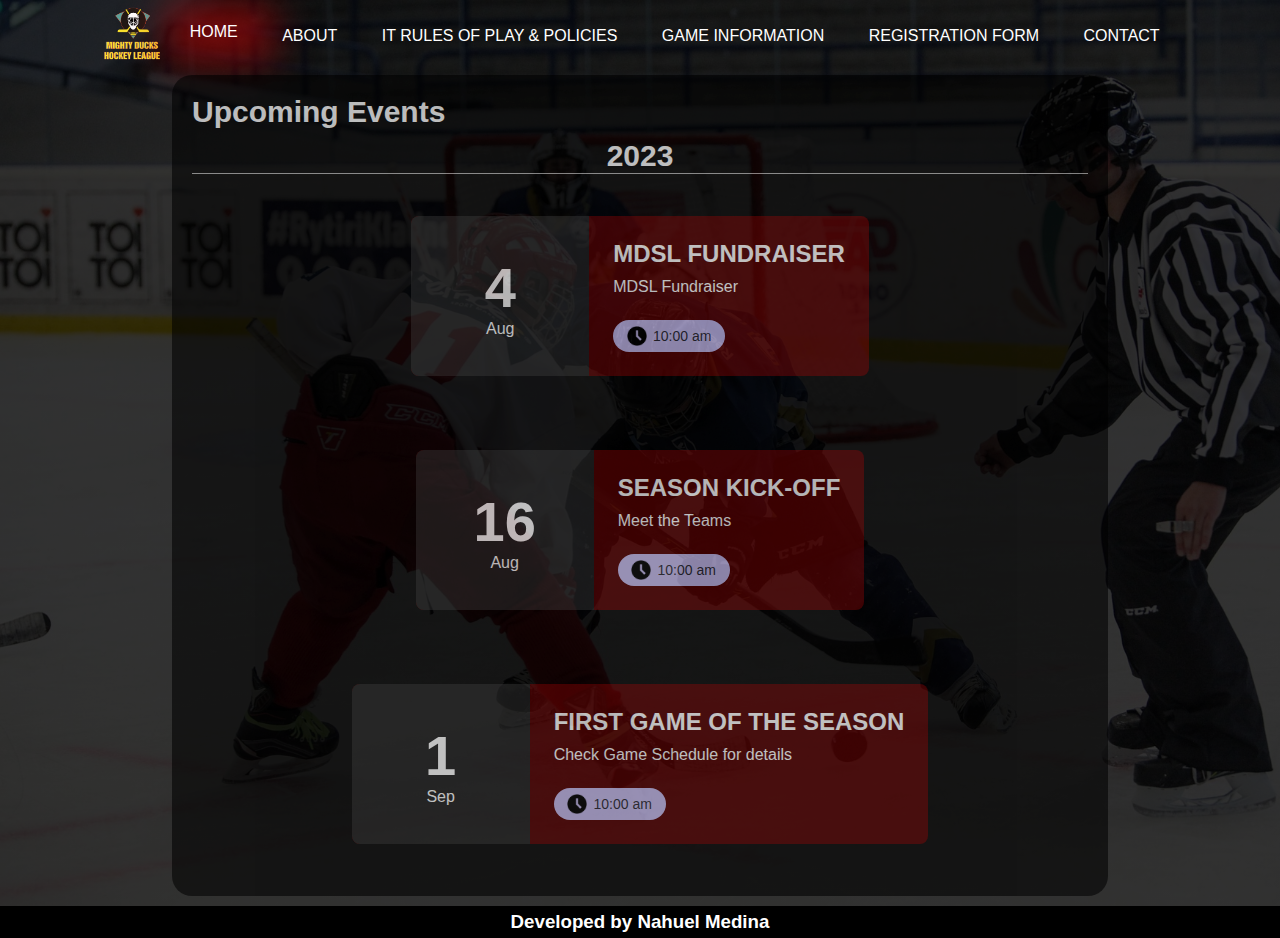
<file: index.html>
<!DOCTYPE html>
<html lang="en">

<head>
    <meta charset="UTF-8">
    <meta http-equiv="X-UA-Compatible" content="IE=edge">
    <meta name="viewport" content="width=device-width, initial-scale=1.0">
    <link rel="stylesheet" href="./assets/styles/colors.css">
    <link rel="stylesheet" href="./assets/styles/generalStyle.css">

    <link rel="stylesheet" href="./assets/styles/index.css">

    <title>Document</title>
</head>

<body class="banner">


    <header>


        <div class="navbar">
            <img src="./assets/img/Logo_Mighty_ducks-01.png" alt="Logo" class="logo">

            <nav class="nav-links">
                <ul>
                    <li><a href="#" id="home">Home</a></li>
                    <li><a href="about.html">About</a></li>
                    <li><a href="rules.html">it Rules of Play & Policies</a></li>
                    <li><a href="game_info.html">Game Information</a></li>
                    <li><a href="registration.html">Registration Form</a></li>
                    <li><a href="contact.html">Contact</a></li>
                </ul>
            </nav>
        </div>

    </header>
    <main>


        <div class="mainFlexContainer">
            <h2 class="year">Upcoming Events</h2>
            <h3 class="year">2023</h3>

            <div class="event">
                <div class="event-left">
                    <div class="event-date">
                        <div class="date">4</div>
                        <div class="month">Aug</div>


                    </div>
                </div>
                <div class="event-right">
                    <h3 class="event-title"> MDSL Fundraiser</h3>
                    <div class="event-description">
                        MDSL Fundraiser
                    </div>

                    <div class="event-timing">
                        <img src="./assets/img/time.png" alt="">

                        10:00 am

                    </div>
                </div>
            </div>
            <div class="event">
                <div class="event-left">
                    <div class="event-date">
                        <div class="date">16</div>
                        <div class="month">Aug</div>


                    </div>
                </div>
                <div class="event-right">
                    <h3 class="event-title">Season Kick-off</h3>
                    <div class="event-description">
                        <p> Meet the Teams</p>
                    </div>

                    <div class="event-timing">
                        <img src="./assets/img/time.png" alt=""> 10:00 am
                    </div>
                </div>
            </div>
            <div class="event">
                <div class="event-left">
                    <div class="event-date">
                        <div class="date">1</div>
                        <div class="month">Sep</div>


                    </div>
                </div>
                <div class="event-right">
                    <h3 class="event-title">First Game of the Season</h3>
                    <div class="event-description">
                        <p>Check Game Schedule for details</p>
                    </div>
                    <a href=""></a>
                    <div class="event-timing">
                        <img src="./assets/img/time.png" alt=""> 10:00 am
                    </div>
                </div>
            </div>


        </div>
    </main>


    <footer>



        <h3> Developed by Nahuel Medina</h3>

    </footer>
</body>

</html>
</file>
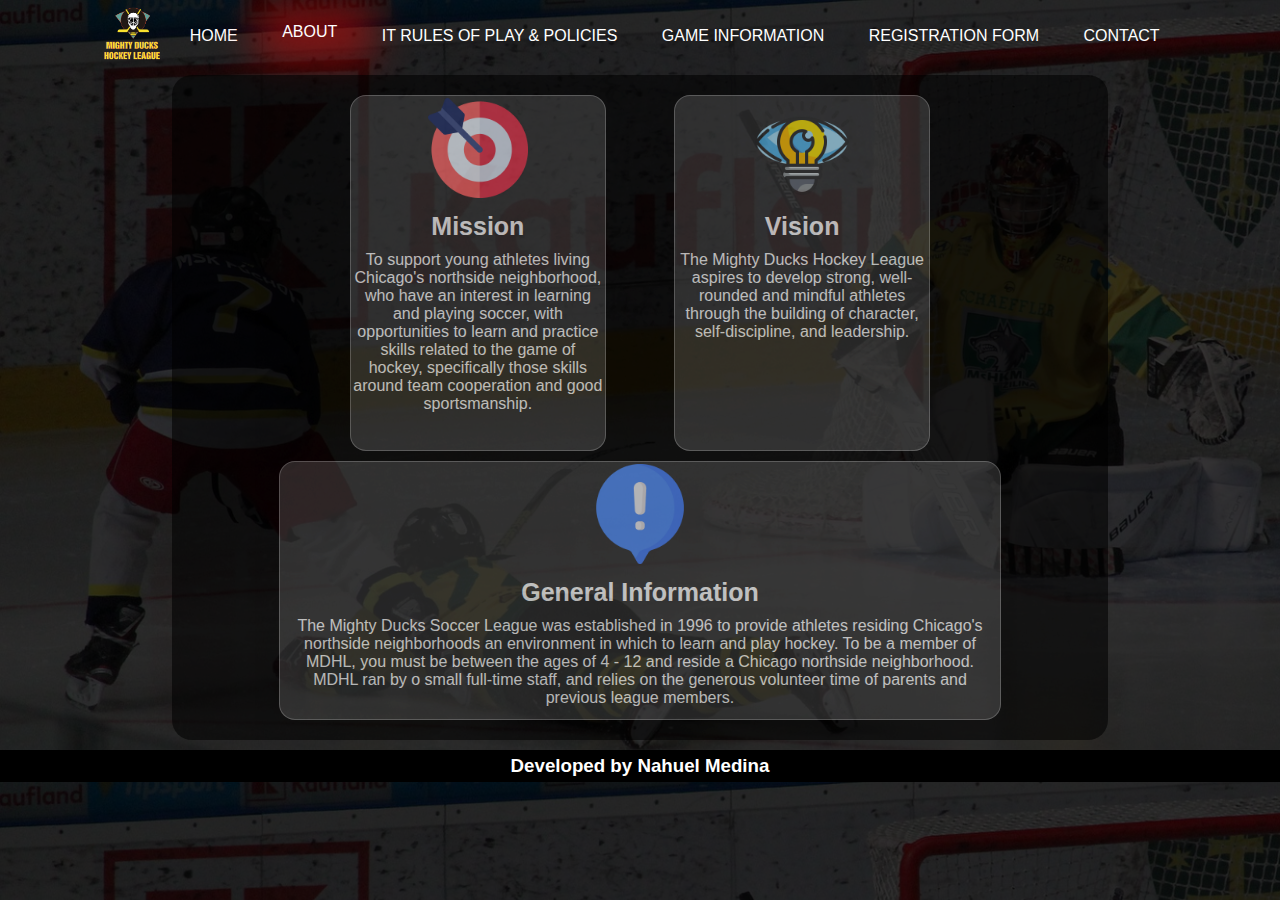
<file: about.html>
<!DOCTYPE html>
<html lang="en">

<head>
    <meta charset="UTF-8">
    <meta http-equiv="X-UA-Compatible" content="IE=edge">
    <meta name="viewport" content="width=device-width, initial-scale=1.0">
    <link rel="stylesheet" href="./assets/styles/colors.css">
    <link rel="stylesheet" href="./assets/styles/generalStyle.css">
    <link rel="stylesheet" href="./assets/styles/about.css">
    <title>Document</title>
</head>

<body class="bannerAbout">


    <header>


        <div class="navbar">
            <img src="./assets/img/Logo_Mighty_ducks-01.png" alt="Logo" class="logo">

            <nav class="nav-links">
                <ul>
                    <li><a href="index.html">Home</a></li>
                    <li><a id="about" href="#">About</a></li>
                    <li><a href="rules.html">it Rules of Play & Policies</a></li>
                    <li><a href="game_info.html">Game Information</a></li>
                    <li><a href="registration.html">Registration Form</a></li>
                    <li><a href="contact.html">Contact</a></li>
                </ul>
            </nav>
        </div>

    </header>

    <main>


        <div class="mainFlexContainer">
            <div class="missionInfo-container">
                <div class="card" data-tilt>

                    <img src="./assets/img/target.png" alt="Mision">


                    <h2>Mission</h2>
                    <p>
                        To support young athletes living Chicago's northside neighborhood, who have an interest in
                        learning and playing soccer, with opportunities to learn and practice skills related to the game
                        of
                        hockey, specifically those skills around team cooperation and good sportsmanship.
                    </p>
                </div>

                <div class="card" data-tilt>

                    <img src="./assets/img/vision3.png" alt="Vision">


                    <h2>Vision</h2>
                    <p>
                        The Mighty Ducks Hockey League aspires to develop strong, well-rounded and mindful athletes
                        through the building of character, self-discipline, and leadership.
                    </p>
                </div>


            </div>

            <div class="card" data-tilt id="generalInfo">

                <img src="./assets/img/information.png" alt="Mision">


                <h2>General Information</h2>
                <p>
                    The Mighty Ducks Soccer League was established in 1996 to provide athletes residing
                    Chicago's northside neighborhoods an environment in which to learn and play hockey. To be a
                    member of MDHL, you must be between the ages of 4 - 12 and reside a Chicago northside
                    neighborhood. MDHL ran by o small full-time staff, and relies on the generous volunteer time of
                    parents and previous league members.
                </p>
            </div>

        </div>

    </main>

    <footer>
        <h3> Developed by Nahuel Medina</h3>
    </footer>
</body>

</html>
</file>
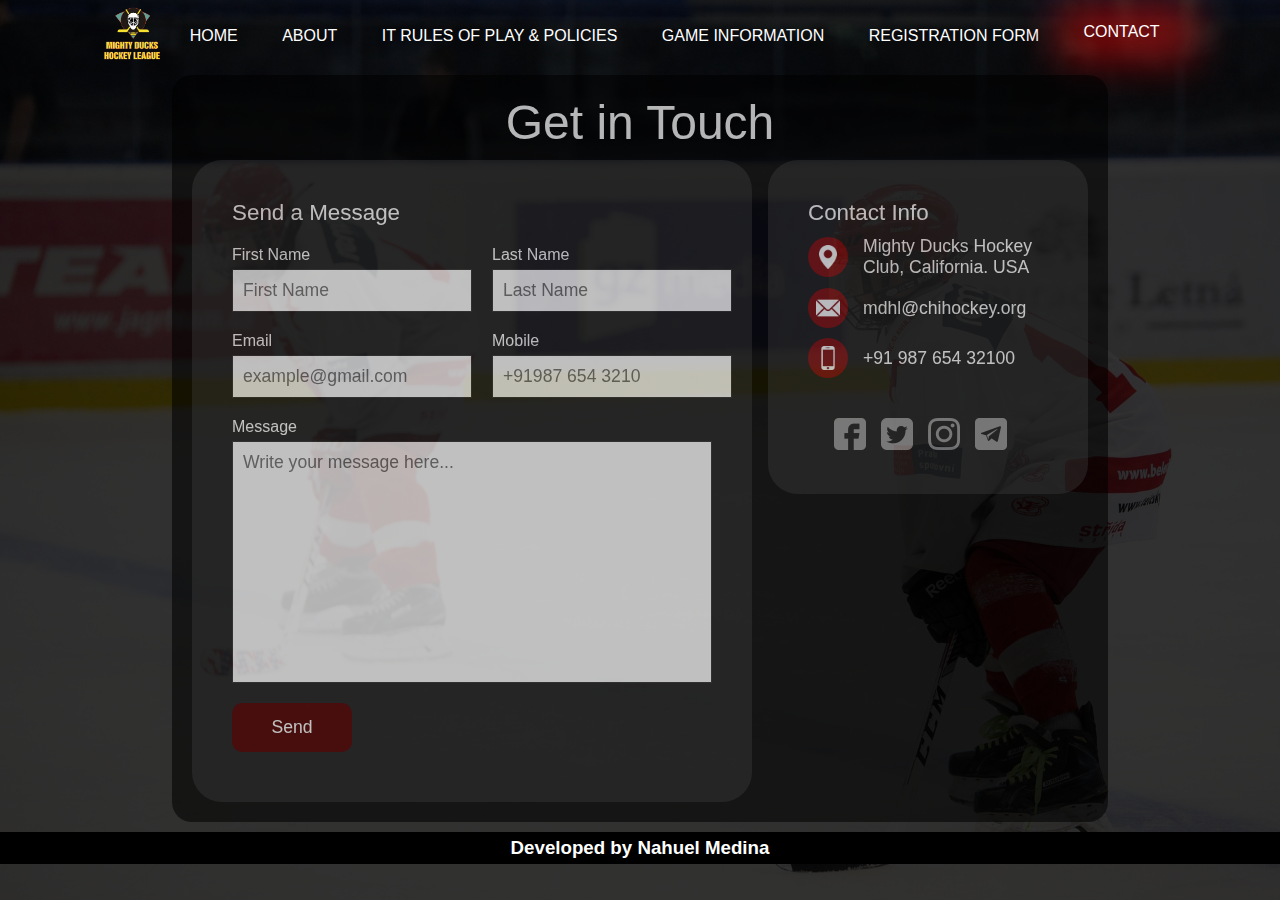
<file: contact.html>
<!DOCTYPE html>
<html lang="en">

<head>
    <meta charset="UTF-8">
    <meta http-equiv="X-UA-Compatible" content="IE=edge">
    <meta name="viewport" content="width=device-width, initial-scale=1.0">
    <link rel="stylesheet" href="./assets/styles/colors.css">
    <link rel="stylesheet" href="./assets/styles/generalStyle.css">
    <link rel="stylesheet" href="./assets/styles/contact.css">
    <title>Document</title>
</head>

<body class="contactBanner">


    <header>



        <div class="navbar">
            <img src="./assets/img/Logo_Mighty_ducks-01.png" alt="Logo" class="logo">

            <nav class="nav-links">
                <ul>
                    <li><a href="index.html">Home</a></li>
                    <li><a href="about.html">About</a></li>
                    <li><a href="rules.html">it Rules of Play & Policies</a></li>
                    <li><a href="game_info.html">Game Information</a></li>
                    <li><a href="registration.html">Registration Form</a></li>
                    <li><a id="contact" href="#">Contact</a></li>
                </ul>
            </nav>
        </div>

    </header>

    <main>

        <div class="mainFlexContainer">
            <div class="title">
                <h2>Get in Touch</h2>
            </div>
            <div class="box">
                <div class="contact form">
                    <h3>Send a Message </h3>
                    <form>
                        <div class="formBox">
                            <div class="row50">
                                <div class="inputBox">
                                    <label for="firstName">First Name</label>
                                    <input id="firstName" type="text" placeholder="First Name">
                                </div>
                                <div class="inputBox">
                                    <label for="lastName">Last Name</label>
                                    <input id="lastName" type="text" placeholder="Last Name">
                                </div>
                            </div>

                            <div class="row50">
                                <div class="inputBox">
                                    <label for="email">Email</label>
                                    <input id="email" type="text" placeholder="example@gmail.com">
                                </div>
                                <div class="inputBox">
                                    <label for="mobile">Mobile</label>
                                    <input id="mobile" type="text" placeholder="+91987 654 3210">
                                </div>
                            </div>
                            <div class="row100">
                                <div class="inputBox">
                                    <label for="message">Message</label>
                                    <textarea id="message" placeholder="Write your message here..."></textarea>
                                </div>
                            </div>

                            <div class="row100">
                                <div class="inputBox">
                                    <input type="submit" value="Send">
                                </div>
                            </div>
                        </div>

                    </form>
                </div>


                <div class="infoMapContainer">



                    <div class="contact info">
                        <h3>Contact Info</h3>
                        <div class="infoBox">
                            <div>
                                <span> <img src="./assets/img/location.png" alt=""></span>
                                <p>Mighty Ducks Hockey Club, California. USA</p>

                            </div>



                            <div>
                                <span> <img src="./assets/img/mail.png" alt=""> </span>
                                <a href="mailto:mdhl@chihockey.org">mdhl@chihockey.org</a>
                            </div>

                            <div><span><img src="./assets/img/smartphone.png" alt=""></span>

                                <a href="tel:+9198765432100">+91 987 654 32100</a>
                            </div>
                            <!-- social media links -->
                            <ul class="sci">
                                <li><a href="#"><img src="./assets/img/facebook2.png" alt="facebook"></a></li>
                                <li><a href="#"><img src="./assets/img/twitter2.png" alt="twitter"></a></li>
                                <li><a href="#"><img src="./assets/img/instagram.png" alt="instagram"></a></li>
                                <li><a href="#"><img src="./assets/img/telegram2.png" alt="telegram"></a></li>
                            </ul>
                        </div>


                    </div>


                    <div class="contact map">
                        <iframe
                            src="https://www.google.com/maps/embed?pb=!1m18!1m12!1m3!1d54315561.735654585!2d174.62279149999998!3d33.8082149!2m3!1f0!2f0!3f0!3m2!1i1024!2i768!4f13.1!3m3!1m2!1s0x80dcd7758433275f%3A0xdaf9b994527b6082!2sAnaheim%20Ducks%20Hockey%20Club!5e0!3m2!1ses!2sar!4v1675443958676!5m2!1ses!2sar"
                            style="border:0;" allowfullscreen="" loading="lazy"
                            referrerpolicy="no-referrer-when-downgrade"></iframe>
                    </div>
                </div>

            </div>
        </div>
    </main>

    <footer>
        <h3> Developed by Nahuel Medina</h3>
    </footer>
</body>

</html>
</file>
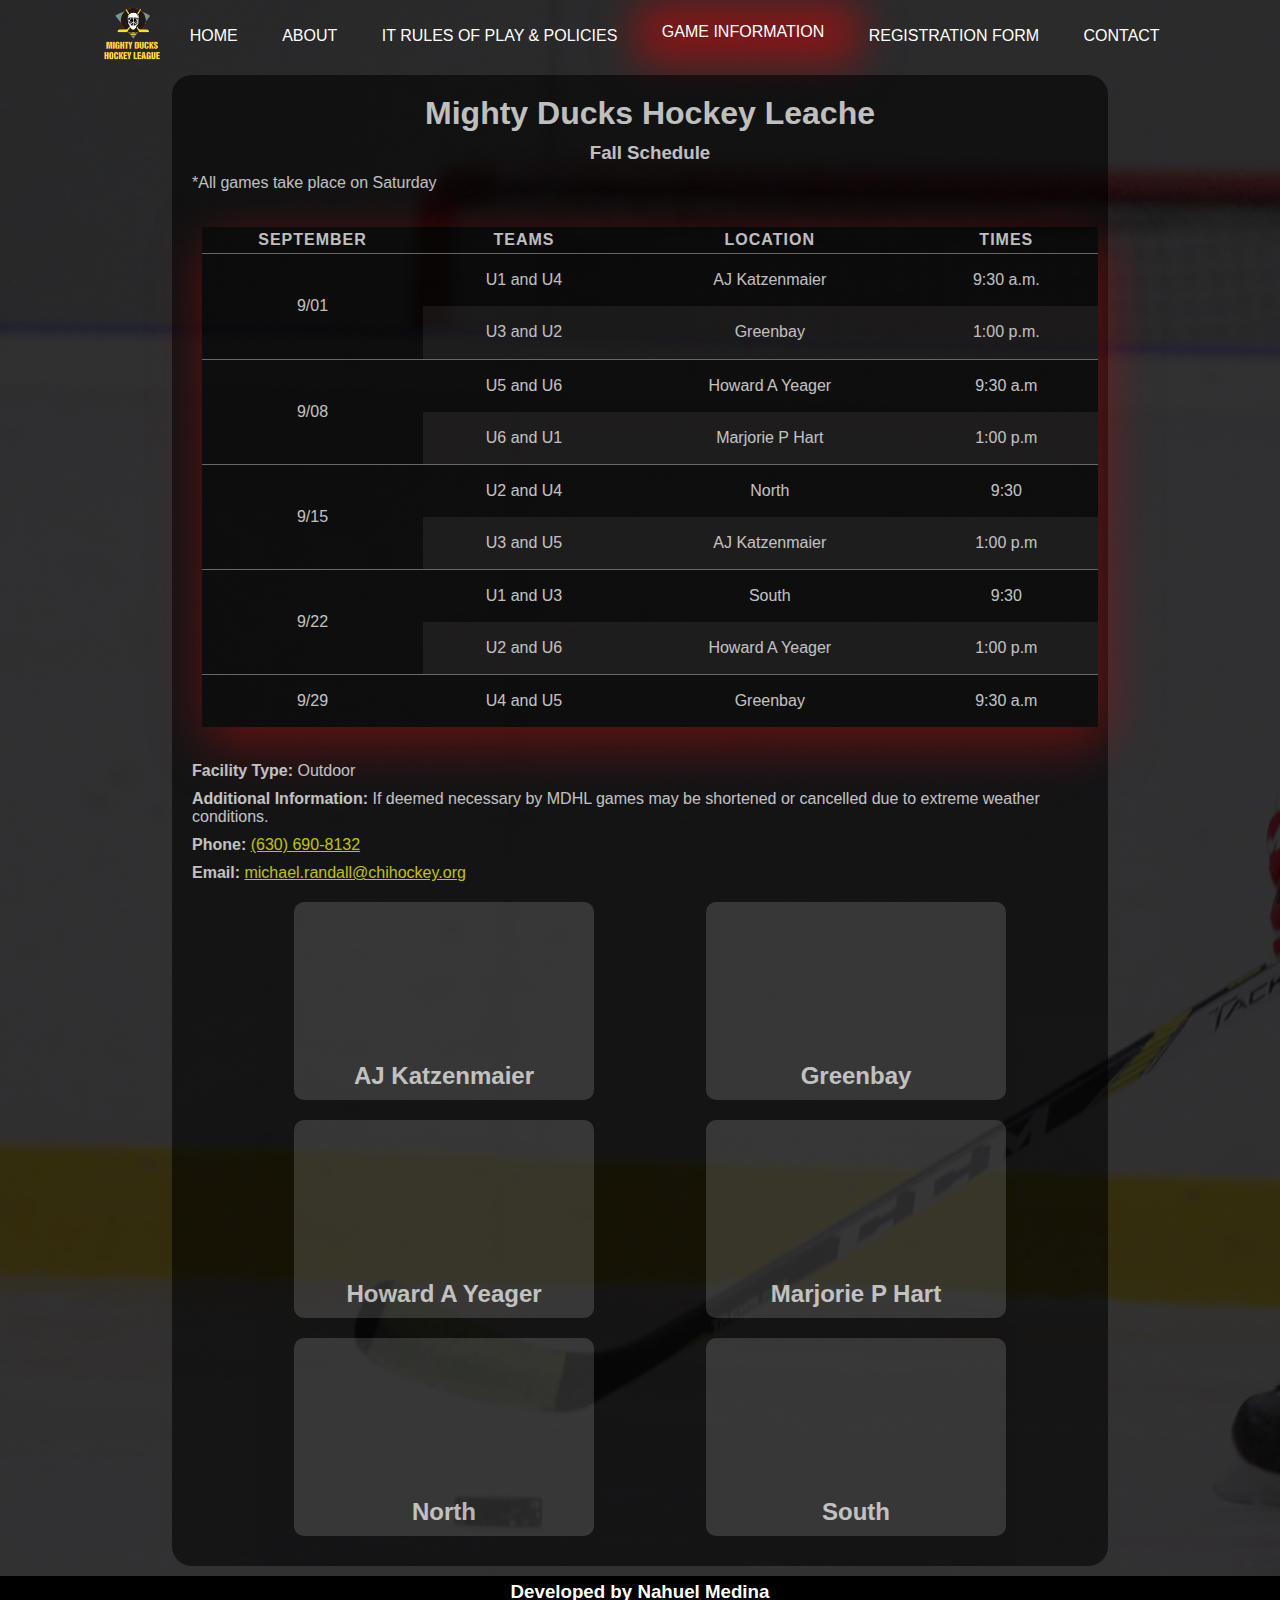
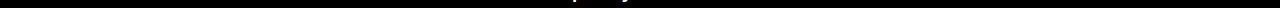
<file: game_info.html>
<!DOCTYPE html>
<html lang="en">

<head>
    <meta charset="UTF-8">
    <meta http-equiv="X-UA-Compatible" content="IE=edge">
    <meta name="viewport" content="width=device-width, initial-scale=1.0">
    <link rel="stylesheet" href="./assets/styles/colors.css">
    <link rel="stylesheet" href="./assets/styles/generalStyle.css">
    <link rel="stylesheet" href="./assets/styles/game_info.css">
    <title>Document</title>
</head>

<body class="gameInfoBanner">


    <header>


        <div class="navbar">
            <img src="./assets/img/Logo_Mighty_ducks-01.png" alt="Logo" class="logo">

            <nav class="nav-links">
                <ul>
                    <li><a href="index.html">Home</a></li>
                    <li><a href="about.html">About</a></li>
                    <li><a href="rules.html">it Rules of Play & Policies</a></li>
                    <li><a id="gameInfo" href="#">Game Information</a></li>
                    <li><a href="registration.html">Registration Form</a></li>
                    <li><a href="contact.html">Contact</a></li>
                </ul>
            </nav>
        </div>
    </header>

    <main>
        <div class="mainFlexContainer">
            <h1>Mighty Ducks Hockey Leache</h1>
            <h3>Fall Schedule</h3>
            <p>*All games take place on Saturday</p>


            <table>
                <thead>
                    <tr>
                        <th>SEPTEMBER</th>
                        <th>TEAMS</th>
                        <th>LOCATION</th>
                        <th>TIMES</th>
                    </tr>
                </thead>
                <tbody>
                    <tr>
                        <td rowspan="2">9/01</td>
                        <td>U1 and U4</td>
                        <td>

                            <div class="tooltip">
                                AJ Katzenmaier
                                <div class="tooltipText">
                                    <div class="map-card">
                                        <iframe
                                            src="https://www.google.com/maps/embed?pb=!1m18!1m12!1m3!1d2949.7806441290836!2d-87.8649932848112!3d42.32587717918917!2m3!1f0!2f0!3f0!3m2!1i1024!2i768!4f13.1!3m3!1m2!1s0x880f932fbc6ba7cd%3A0xcf2bbe275c6da815!2sAJ%20Katzenmaier%20Academy!5e0!3m2!1ses!2sar!4v1675749567265!5m2!1ses!2sar"
                                            style="border:0;" allowfullscreen="" loading="lazy"
                                            referrerpolicy="no-referrer-when-downgrade"></iframe>
                                        <h2>AJ Katzenmaier</h2>
                                    </div>

                                </div>
                            </div>
                        </td>
                        <td>9:30 a.m.</td>
                    </tr>
                    <tr class="rowLine">

                        <td>U3 and U2</td>
                        <td>
                            <div class="tooltip">
                                Greenbay
                                <div class="tooltipText">
                                    <div class="map-card">
                                        <iframe
                                            src="https://www.google.com/maps/embed?pb=!1m14!1m8!1m3!1d11800.07245602882!2d-87.8689698!3d42.3208124!3m2!1i1024!2i768!4f13.1!3m3!1m2!1s0x0%3A0x740a7a7d548adce1!2sGreen%20Bay%20School%20(Pre-K)!5e0!3m2!1ses!2sar!4v1675772998225!5m2!1ses!2sar"
                                            style="border:0;" allowfullscreen="" loading="lazy"
                                            referrerpolicy="no-referrer-when-downgrade"></iframe>
                                        <h2>Greenbay</h2>
                                    </div>

                                </div>
                            </div>


                        </td>
                        <td>1:00 p.m.</td>
                    </tr>
                </tbody>
                <tbody>


                    <tr>
                        <td rowspan="2">9/08</td>
                        <td>U5 and U6</td>
                        <td>

                            <div class="tooltip">
                                Howard A Yeager
                                <div class="tooltipText">
                                    <div class="map-card">
                                        <iframe
                                            src="https://www.google.com/maps/embed?pb=!1m18!1m12!1m3!1d2950.2700626313867!2d-87.85606978481157!3d42.315438279189905!2m3!1f0!2f0!3f0!3m2!1i1024!2i768!4f13.1!3m3!1m2!1s0x880feccac26b07c5%3A0x8b51fa5d6efe771a!2sHoward%20A.%20Yeager%20School%20(PREK-K)!5e0!3m2!1ses!2sar!4v1675772885781!5m2!1ses!2sar"
                                            style="border:0;" allowfullscreen="" loading="lazy"
                                            referrerpolicy="no-referrer-when-downgrade"></iframe>
                                        <h2>Howard A Yeager</h2>
                                    </div>

                                </div>
                            </div>
                        </td>
                        <td>9:30 a.m</td>
                    </tr>
                    <tr class="rowLine">

                        <td>U6 and U1</td>
                        <td>

                            <div class="tooltip">
                                Marjorie P Hart
                                <div class="tooltipText">
                                    <div class="map-card">
                                        <iframe
                                            src="https://www.google.com/maps/embed?pb=!1m18!1m12!1m3!1d378756.9223082742!2d-88.02601835185489!3d42.12805997409366!2m3!1f0!2f0!3f0!3m2!1i1024!2i768!4f13.1!3m3!1m2!1s0x880fd30f2637f9d7%3A0xdbff5d5dfcfcfa35!2sMarjorie%20P%20Hart%20Elementary!5e0!3m2!1ses!2sar!4v1675773143142!5m2!1ses!2sar"
                                            style="border:0;" allowfullscreen="" loading="lazy"
                                            referrerpolicy="no-referrer-when-downgrade"></iframe>
                                        <h2>Marjorie P Hart</h2>
                                    </div>

                                </div>
                            </div>
                        </td>
                        <td>1:00 p.m</td>
                    </tr>
                </tbody>
                <tbody>


                    <tr>
                        <td rowspan="2">9/15</td>
                        <td>U2 and U4</td>
                        <td>
                            <div class="tooltip">
                                North
                                <div class="tooltipText">
                                    <div class="map-card">
                                        <iframe
                                            src="https://www.google.com/maps/embed?pb=!1m18!1m12!1m3!1d190020.70603966145!2d-87.80652903675593!3d41.9127779730109!2m3!1f0!2f0!3f0!3m2!1i1024!2i768!4f13.1!3m3!1m2!1s0x880fd33af14860a5%3A0x5736e62f19086c62!2sNorth%20Elementary!5e0!3m2!1ses!2sar!4v1675773723493!5m2!1ses!2sar"
                                            style="border:0;" allowfullscreen="" loading="lazy"
                                            referrerpolicy="no-referrer-when-downgrade"></iframe>
                                        <h2>North</h2>
                                    </div>

                                </div>
                            </div>
                        </td>
                        <td>9:30</td>
                    </tr>
                    <tr class="rowLine">

                        <td>U3 and U5</td>
                        <td>
                            <div class="tooltip">
                                AJ Katzenmaier
                                <div class="tooltipText">
                                    <div class="map-card">
                                        <iframe
                                            src="https://www.google.com/maps/embed?pb=!1m18!1m12!1m3!1d2949.7806441290836!2d-87.8649932848112!3d42.32587717918917!2m3!1f0!2f0!3f0!3m2!1i1024!2i768!4f13.1!3m3!1m2!1s0x880f932fbc6ba7cd%3A0xcf2bbe275c6da815!2sAJ%20Katzenmaier%20Academy!5e0!3m2!1ses!2sar!4v1675749567265!5m2!1ses!2sar"
                                            style="border:0;" allowfullscreen="" loading="lazy"
                                            referrerpolicy="no-referrer-when-downgrade"></iframe>
                                        <h2>AJ Katzenmaier</h2>
                                    </div>

                                </div>
                            </div>
                        </td>
                        <td>1:00 p.m</td>
                    </tr>
                </tbody>
                <tbody>
                    <tr>
                        <td rowspan="2">9/22</td>
                        <td>U1 and U3</td>
                        <td>
                            <div class="tooltip">
                                South
                                <div class="tooltipText">
                                    <div class="map-card">
                                        <iframe
                                            src="https://www.google.com/maps/embed?pb=!1m18!1m12!1m3!1d47203.103573276225!2d-87.88085773311123!3d42.31706133945574!2m3!1f0!2f0!3f0!3m2!1i1024!2i768!4f13.1!3m3!1m2!1s0x880feccac2135a21%3A0x8ce88e90b96bbec1!2sSouth%20Elementary%20School%20(K-5)!5e0!3m2!1ses!2sar!4v1675773472594!5m2!1ses!2sar"
                                            style="border:0;" allowfullscreen="" loading="lazy"
                                            referrerpolicy="no-referrer-when-downgrade"></iframe>
                                        <h2>South</h2>
                                    </div>

                                </div>
                            </div>
                        </td>
                        <td>9:30</td>
                    </tr>
                    <tr class="rowLine">

                        <td>U2 and U6</td>
                        <td>
                            <div class="tooltip ">
                                Howard A Yeager
                                <div class="tooltipText">

                                    <div class="map-card">
                                        <iframe
                                            src="https://www.google.com/maps/embed?pb=!1m18!1m12!1m3!1d2950.2700626313867!2d-87.85606978481157!3d42.315438279189905!2m3!1f0!2f0!3f0!3m2!1i1024!2i768!4f13.1!3m3!1m2!1s0x880feccac26b07c5%3A0x8b51fa5d6efe771a!2sHoward%20A.%20Yeager%20School%20(PREK-K)!5e0!3m2!1ses!2sar!4v1675772885781!5m2!1ses!2sar"
                                            style="border:0;" allowfullscreen="" loading="lazy"
                                            referrerpolicy="no-referrer-when-downgrade"></iframe>
                                        <h2>Howard A Yeager</h2>
                                    </div>

                                </div>
                            </div>
                        </td>
                        <td>1:00 p.m</td>
                    </tr>
                </tbody>
                <tbody>
                    <tr>
                        <td>9/29</td>
                        <td>U4 and U5</td>
                        <td>
                            <div class="tooltip">
                                Greenbay
                                <div class="tooltipText">
                                    <div class="map-card">
                                        <iframe
                                            src="https://www.google.com/maps/embed?pb=!1m14!1m8!1m3!1d11800.07245602882!2d-87.8689698!3d42.3208124!3m2!1i1024!2i768!4f13.1!3m3!1m2!1s0x0%3A0x740a7a7d548adce1!2sGreen%20Bay%20School%20(Pre-K)!5e0!3m2!1ses!2sar!4v1675772998225!5m2!1ses!2sar"
                                            style="border:0;" allowfullscreen="" loading="lazy"
                                            referrerpolicy="no-referrer-when-downgrade"></iframe>
                                        <h2>Greenbay</h2>
                                    </div>

                                </div>
                            </div>

                        </td>
                        <td>9:30 a.m</td>
                    </tr>
                </tbody>
            </table>
            <p><b>Facility Type:</b> Outdoor</p>
            <p>
                <b>Additional Information:</b> If deemed necessary by MDHL games may be shortened or cancelled due to
                extreme weather conditions.

            </p>


            <p><b>Phone: </b><a href="tel:6306908132">(630) 690-8132</a></p>
            <p><b>Email: </b> <a href="mailto:michael.randall@chihockey.org">michael.randall@chihockey.org</a></p>

            <div class="maps-Container">
                <div class="map-card">
                    <iframe
                        src="https://www.google.com/maps/embed?pb=!1m18!1m12!1m3!1d2949.7806441290836!2d-87.8649932848112!3d42.32587717918917!2m3!1f0!2f0!3f0!3m2!1i1024!2i768!4f13.1!3m3!1m2!1s0x880f932fbc6ba7cd%3A0xcf2bbe275c6da815!2sAJ%20Katzenmaier%20Academy!5e0!3m2!1ses!2sar!4v1675749567265!5m2!1ses!2sar"
                        style="border:0;" allowfullscreen="" loading="lazy"
                        referrerpolicy="no-referrer-when-downgrade"></iframe>
                    <h2>AJ Katzenmaier</h2>
                </div>

                <div class="map-card">
                    <iframe
                        src="https://www.google.com/maps/embed?pb=!1m14!1m8!1m3!1d11800.07245602882!2d-87.8689698!3d42.3208124!3m2!1i1024!2i768!4f13.1!3m3!1m2!1s0x0%3A0x740a7a7d548adce1!2sGreen%20Bay%20School%20(Pre-K)!5e0!3m2!1ses!2sar!4v1675772998225!5m2!1ses!2sar"
                        style="border:0;" allowfullscreen="" loading="lazy"
                        referrerpolicy="no-referrer-when-downgrade"></iframe>
                    <h2>Greenbay</h2>
                </div>
                <div class="map-card">
                    <iframe
                        src="https://www.google.com/maps/embed?pb=!1m18!1m12!1m3!1d2950.2700626313867!2d-87.85606978481157!3d42.315438279189905!2m3!1f0!2f0!3f0!3m2!1i1024!2i768!4f13.1!3m3!1m2!1s0x880feccac26b07c5%3A0x8b51fa5d6efe771a!2sHoward%20A.%20Yeager%20School%20(PREK-K)!5e0!3m2!1ses!2sar!4v1675772885781!5m2!1ses!2sar"
                        style="border:0;" allowfullscreen="" loading="lazy"
                        referrerpolicy="no-referrer-when-downgrade"></iframe>
                    <h2>Howard A Yeager</h2>
                </div>
                <div class="map-card">
                    <iframe
                        src="https://www.google.com/maps/embed?pb=!1m18!1m12!1m3!1d378756.9223082742!2d-88.02601835185489!3d42.12805997409366!2m3!1f0!2f0!3f0!3m2!1i1024!2i768!4f13.1!3m3!1m2!1s0x880fd30f2637f9d7%3A0xdbff5d5dfcfcfa35!2sMarjorie%20P%20Hart%20Elementary!5e0!3m2!1ses!2sar!4v1675773143142!5m2!1ses!2sar"
                        style="border:0;" allowfullscreen="" loading="lazy"
                        referrerpolicy="no-referrer-when-downgrade"></iframe>
                    <h2>Marjorie P Hart</h2>
                </div>
                <div class="map-card">
                    <iframe
                        src="https://www.google.com/maps/embed?pb=!1m18!1m12!1m3!1d190020.70603966145!2d-87.80652903675593!3d41.9127779730109!2m3!1f0!2f0!3f0!3m2!1i1024!2i768!4f13.1!3m3!1m2!1s0x880fd33af14860a5%3A0x5736e62f19086c62!2sNorth%20Elementary!5e0!3m2!1ses!2sar!4v1675773723493!5m2!1ses!2sar"
                        style="border:0;" allowfullscreen="" loading="lazy"
                        referrerpolicy="no-referrer-when-downgrade"></iframe>
                    <h2>North</h2>
                </div>
                <div class="map-card">
                    <iframe
                        src="https://www.google.com/maps/embed?pb=!1m18!1m12!1m3!1d47203.103573276225!2d-87.88085773311123!3d42.31706133945574!2m3!1f0!2f0!3f0!3m2!1i1024!2i768!4f13.1!3m3!1m2!1s0x880feccac2135a21%3A0x8ce88e90b96bbec1!2sSouth%20Elementary%20School%20(K-5)!5e0!3m2!1ses!2sar!4v1675773472594!5m2!1ses!2sar"
                        style="border:0;" allowfullscreen="" loading="lazy"
                        referrerpolicy="no-referrer-when-downgrade"></iframe>
                    <h2>South</h2>
                </div>

            </div>
        </div>
    </main>
    <footer>
        <h3> Developed by Nahuel Medina</h3>
    </footer>
</body>

</html>
</file>
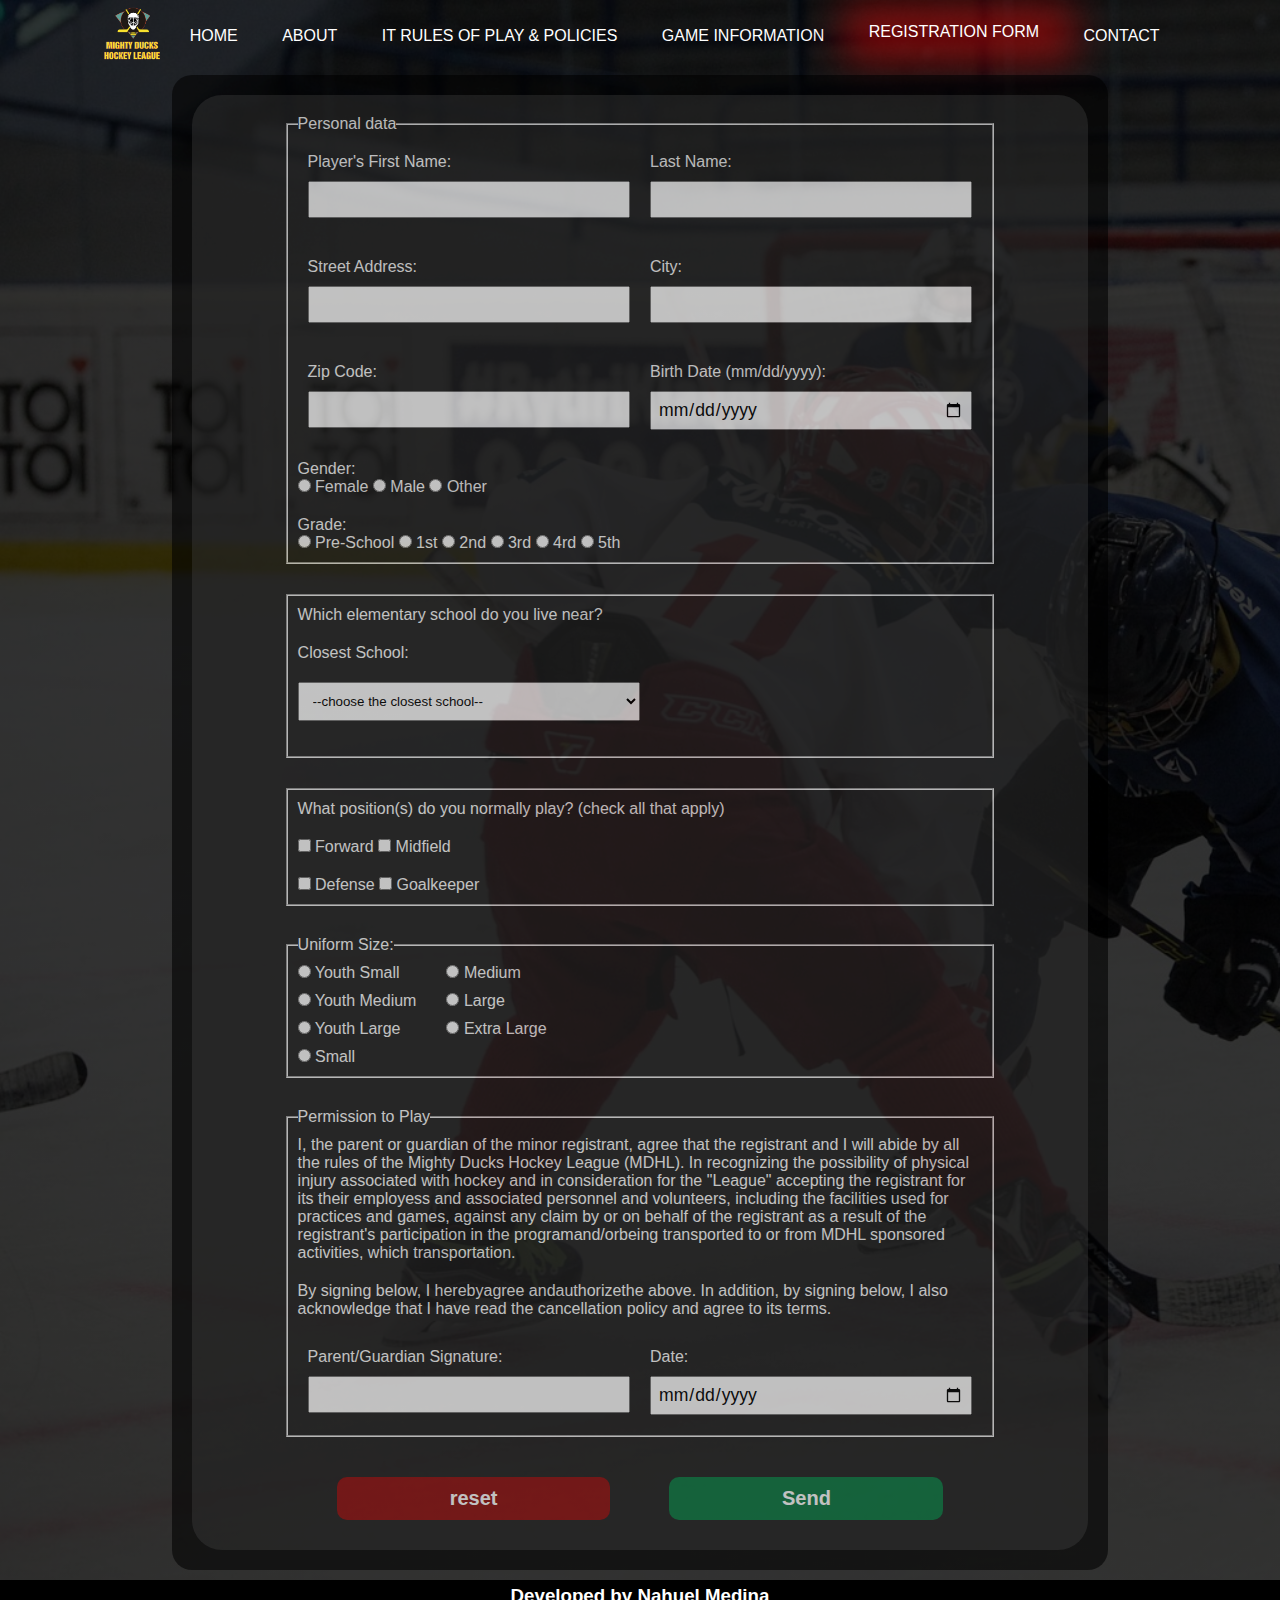
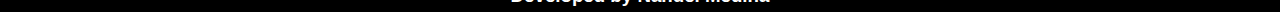
<file: registration.html>
<!DOCTYPE html>
<html lang="en">

<head>
    <meta charset="UTF-8">
    <meta http-equiv="X-UA-Compatible" content="IE=edge">
    <meta name="viewport" content="width=device-width, initial-scale=1.0">
    <link rel="stylesheet" href="./assets/styles/colors.css">
    <link rel="stylesheet" href="./assets/styles/generalStyle.css">

    <link rel="stylesheet" href="./assets/styles/registration.css">

    <title>Document</title>
</head>

<body class="banner">


    <header>

        <div class="navbar">
            <img src="./assets/img/Logo_Mighty_ducks-01.png" alt="Logo" class="logo">

            <nav class="nav-links">
                <ul>
                    <li><a href="index.html">Home</a></li>
                    <li><a href="about.html">About</a></li>
                    <li><a href="rules.html">it Rules of Play & Policies</a></li>
                    <li><a href="game_info.html">Game Information</a></li>
                    <li><a id="registration" href="#">Registration Form</a></li>
                    <li><a href="contact.html">Contact</a></li>
                </ul>
            </nav>
        </div>

    </header>
    <main>

        <div class="mainFlexContainer">
            <form action="./show_data.html" method="get" class="registrationForm">
                <fieldset class="field field-PersonalData">
                    <legend>Personal data</legend>
                    <div class="row50">


                        <div class="inputBox">
                            <label for="firstName"> Player's First Name: </label>
                            <input type="text" id="firstName" name="firstName">
                        </div>

                        <div class="inputBox">
                            <label for="lastName">Last Name:</label>
                            <input type="text" name="LastName" id="lastName">
                        </div>
                    </div>
                    <div class="row50">


                        <div class="inputBox">
                            <label for="address">Street Address:</label>
                            <input type="text" id="address" name="address">
                        </div>
                        <div class="inputBox">
                            <label for="city">City:</label>
                            <input type="text" id="city" name="city">
                        </div>
                    </div>
                    <div class="row50">


                        <div class="inputBox">
                            <label for="zipCode">Zip Code:</label>
                            <input type="text" id="zipCode" name="zipCode">
                        </div>
                        <div class="inputBox">

                            <label for="birthDate">Birth Date (mm/dd/yyyy):</label>
                            <input type="date" id="birthDate" name="birthDate">

                        </div>


                    </div>
                    <div class="inputBox">

                        <div class="gender">
                            <p>Gender:</p>

                            <input type="radio" name="gender" id="female" value="Female">
                            <label for="female">Female</label>



                            <input type="radio" name="gender" id="male" value="Male">
                            <label for="male">Male</label>


                            <input type="radio" name="gender" id="other" value="Other">
                            <label for="other">Other</label>
                        </div>
                    </div>




                    <div class="grade">
                        <p>Grade:</p>
                        <input type="radio" name="grade" value="Pre-School" id="PreSchool">
                        <label for="PreSchool">Pre-School</label>

                        <input type="radio" name="grade" value="1st" id="1st">
                        <label for="1st">1st</label>

                        <input type="radio" name="grade" id="2nd" value="2nd">
                        <label for="2nd">2nd</label>

                        <input type="radio" name="grade" id="3rd" value="3rd">
                        <label for="3rd">3rd</label>

                        <input type="radio" name="grade" id="4rd" value="4rd">
                        <label for="4rd">4rd</label>

                        <input type="radio" name="grade" id="5th" value="5th">
                        <label for="5th">5th</label>
                    </div>
                </fieldset>

                <fieldset class="school">
                    <p>Which elementary school do you live near?</p>

                    <p>Closest School:</p>



                    <select name="Closest-School">
                        <option selected="selected" value="" disabled>--choose the closest school--</option>
                        <option value="AJ_katzenmaier">AJ katzenmaier</option>
                        <option value="Greenbay">Greenbay</option>
                        <option value="Howard_A_Yeager">Howard A Yeager</option>
                        <option value="Marjorie P Hart">Marjorie_P_Hart</option>
                        <option value="North_Elementary">North Elementary</option>
                        <option value="South_Elementary">South Elementary</option>
                    </select>



                </fieldset>

                <fieldset class="game-position ">
                    <leyend>What position(s) do you normally play? (check all that apply)</leyend>




                    <div class="left">


                        <label>
                            <input type="checkbox" name="Position" value="Forward">
                            Forward
                        </label>

                        <label>
                            <input type="checkbox" name="Position" value="Midfield">
                            Midfield
                        </label>

                    </div>
                    <div class="right">





                        <label>
                            <input type="checkbox" name="Position" value="Defense">
                            Defense
                        </label>


                        <label>
                            <input type="checkbox" name="Position" value="Goalkeeper">
                            Goalkeeper
                        </label>
                    </div>

                </fieldset>
                <fieldset class="uniform-size">
                    <legend>Uniform Size:</legend>

                    <div class="left">


                        <label>
                            <input type="radio" name="uniformSize" value="Youth_Small">
                            Youth Small
                        </label>

                        <label>
                            <input type="radio" name="uniformSize" value="Youth_Medium">
                            Youth Medium
                        </label>

                        <label>
                            <input type="radio" name="uniformSize" value="Youth_Large">
                            Youth Large
                        </label>

                        <label>
                            <input type="radio" name="uniformSize" value="Small">
                            Small
                        </label>
                    </div>
                    <div class="right">


                        <label>
                            <input type="radio" name="uniformSize" value="Medium">
                            Medium
                        </label>

                        <label>
                            <input type="radio" name="uniformSize" value="Large">
                            Large
                        </label>

                        <label>
                            <input type="radio" name="uniformSize" value="Extra-Large">
                            Extra Large
                        </label>
                    </div>
                </fieldset>
                <fieldset class="permission">
                    <legend>Permission to Play</legend>
                    <p>
                        I, the parent or guardian of the minor registrant, agree that the registrant and I will abide by
                        all
                        the rules of the Mighty Ducks Hockey League (MDHL). In recognizing the possibility of physical
                        injury associated with hockey and in consideration for the "League" accepting the registrant for
                        its
                        their employess and associated personnel and volunteers, including the facilities used for
                        practices
                        and games, against any claim by or on behalf of the registrant as a result of the registrant's
                        participation in the programand/orbeing transported to or from MDHL sponsored activities, which
                        transportation.
                    </p>
                    <p>
                        By signing below, I herebyagree andauthorizethe above. In addition, by signing below, I also
                        acknowledge that I have read the cancellation policy and agree to its terms.
                    </p>


                    <div class="row50">
                        <div class="inputBox">
                            <label> Parent/Guardian Signature: </label>
                            <input type="text" id="signature" name="Signature">
                        </div>

                        <div class="inputBox">
                            <label for="date"> Date: </label>
                            <input type="date" name="date-signature" id="date">
                        </div>
                    </div>


                </fieldset>





                <div class="row50" id="submitRow">
                    <input type="reset" value="reset">

                    <input type="submit" value="Send">
                </div>



            </form>



        </div>
    </main>
    <footer>
        <h3> Developed by Nahuel Medina</h3>
    </footer>
</body>

</html>
</file>
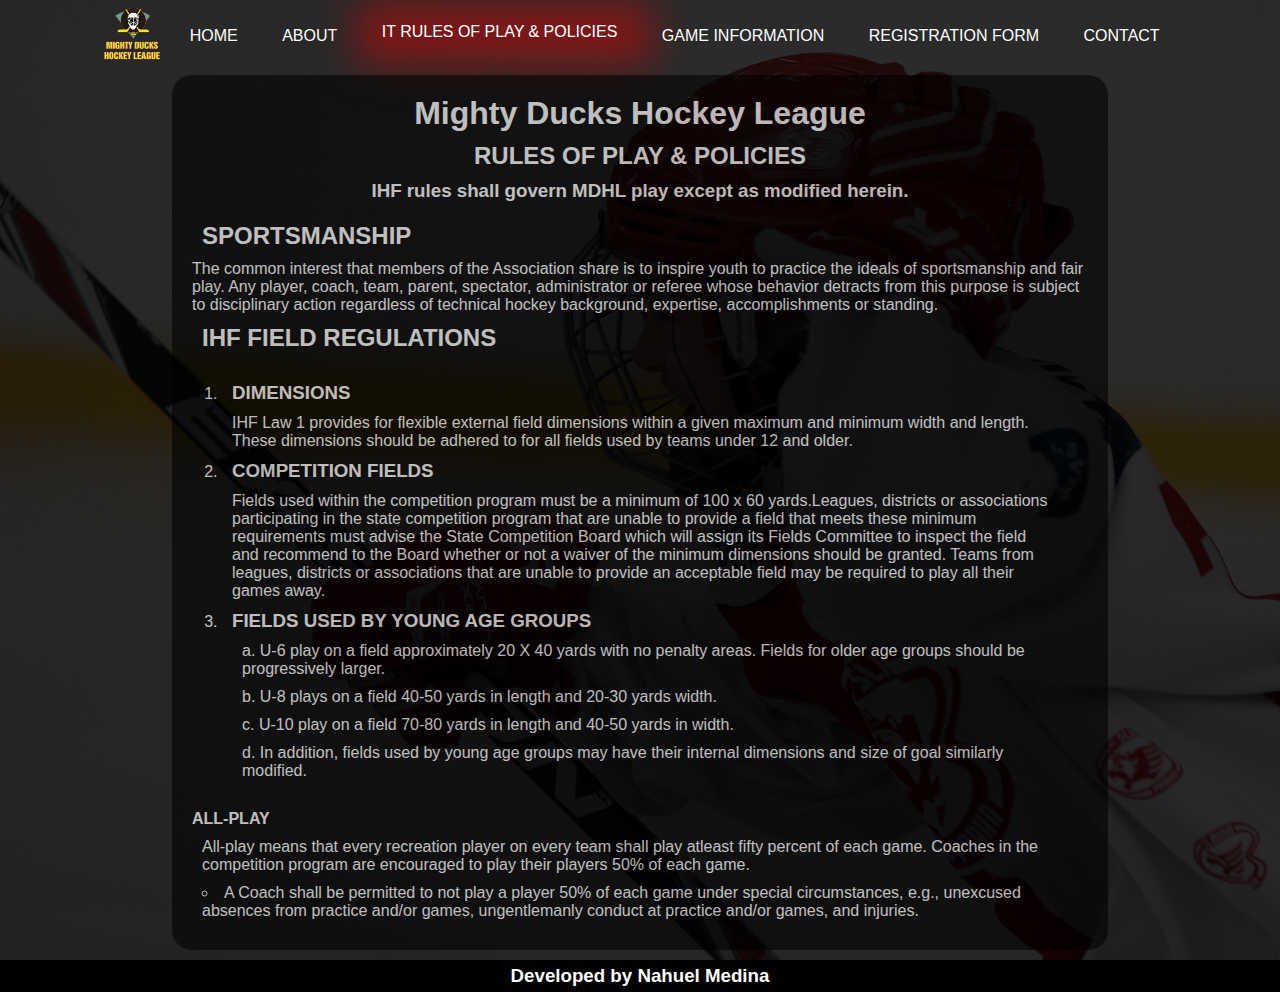
<file: rules.html>
<!DOCTYPE html>
<html lang="en">

<head>
    <meta charset="UTF-8">
    <meta http-equiv="X-UA-Compatible" content="IE=edge">
    <meta name="viewport" content="width=device-width, initial-scale=1.0">
    <link rel="stylesheet" href="./assets/styles/colors.css">
    <link rel="stylesheet" href="./assets/styles/generalStyle.css">
    <link rel="stylesheet" href="./assets//styles/rules.css">
    <title>Document</title>
</head>

<body class="bannerRules">

    <header>



        <div class="navbar">
            <img src="./assets/img/Logo_Mighty_ducks-01.png" alt="Logo" class="logo">

            <nav class="nav-links">
                <ul>
                    <li><a href="index.html">Home</a></li>
                    <li><a href="about.html">About</a></li>
                    <li><a id="rules" href="#">it Rules of Play & Policies</a></li>
                    <li><a href="game_info.html">Game Information</a></li>
                    <li><a href="registration.html">Registration Form</a></li>
                    <li><a href="contact.html">Contact</a></li>
                </ul>
            </nav>
        </div>

    </header>
    <main>
        <div class="mainFlexContainer">
            <h1>
                Mighty Ducks Hockey League</h1>
            <h2>RULES OF PLAY & POLICIES</h2>

            <h3>IHF rules shall govern MDHL play except as modified herein.</h3>
            <article>
                <h2>SPORTSMANSHIP</h2>
                <p>
                    The common interest that members of the Association share is to inspire
                    youth to practice the ideals of sportsmanship and fair play. Any player, coach,
                    team, parent, spectator, administrator or referee whose behavior detracts from
                    this purpose is subject to disciplinary action regardless of technical hockey
                    background, expertise, accomplishments or standing.
                </p>

                <h2>IHF FIELD REGULATIONS</h2>


                <ol class="listRules">

                    <li>
                        <h3>DIMENSIONS</h3>
                        <p>
                            IHF Law 1 provides for flexible external field dimensions within
                            a given maximum and minimum width and length. These dimensions should be
                            adhered to for all fields used by teams under 12 and older.
                        </p>
                    </li>
                    <li>
                        <h3>COMPETITION FIELDS</h3>
                        <p>
                            Fields used within the competition program must be
                            a minimum of 100 x 60 yards.Leagues, districts or associations participating in
                            the state competition program that are unable to provide a field that meets these
                            minimum requirements must advise the State Competition Board which will
                            assign its Fields Committee to inspect the field and recommend to the Board
                            whether or not a waiver of the minimum dimensions should be granted. Teams
                            from leagues, districts or associations that are unable to provide an acceptable
                            field may be required to play all their games away.
                        </p>
                    </li>
                    <li>
                        <h3>FIELDS USED BY YOUNG AGE GROUPS</h3>
                        <ol>
                            <li>

                                U-6 play on a field approximately 20 X 40 yards with no penalty areas. Fields
                                for older age groups should be progressively larger.


                            </li>
                            <li>
                                U-8 plays on a field 40-50 yards in length and 20-30 yards width.
                            </li>
                            <li>
                                U-10 play on a field 70-80 yards in length and 40-50 yards in width.
                            </li>
                            <li>
                                In addition, fields used by young age groups may have their internal
                                dimensions and size of goal similarly modified.
                            </li>

                        </ol>
                    </li>
                </ol>
                <dl>
                    <dt>

                        <p><b>ALL-PLAY</b></p>


                    </dt>
                    <dd>
                        <p>
                            All-play means that every recreation player on every team shall play atleast
                            fifty percent of each game. Coaches in the competition program are encouraged
                            to play their players 50% of each game.
                        </p>
                    </dd>
                    <dd>
                        <ul>
                            <li>
                                A Coach shall be permitted to not play a player 50% of each game
                                under special circumstances, e.g., unexcused absences from practice
                                and/or games, ungentlemanly conduct at practice and/or games, and
                                injuries.
                            </li>
                        </ul>
                    </dd>

                </dl>

            </article>
        </div>
    </main>


    <footer>
        <h3> Developed by Nahuel Medina</h3>
    </footer>
</body>

</html>
</file>
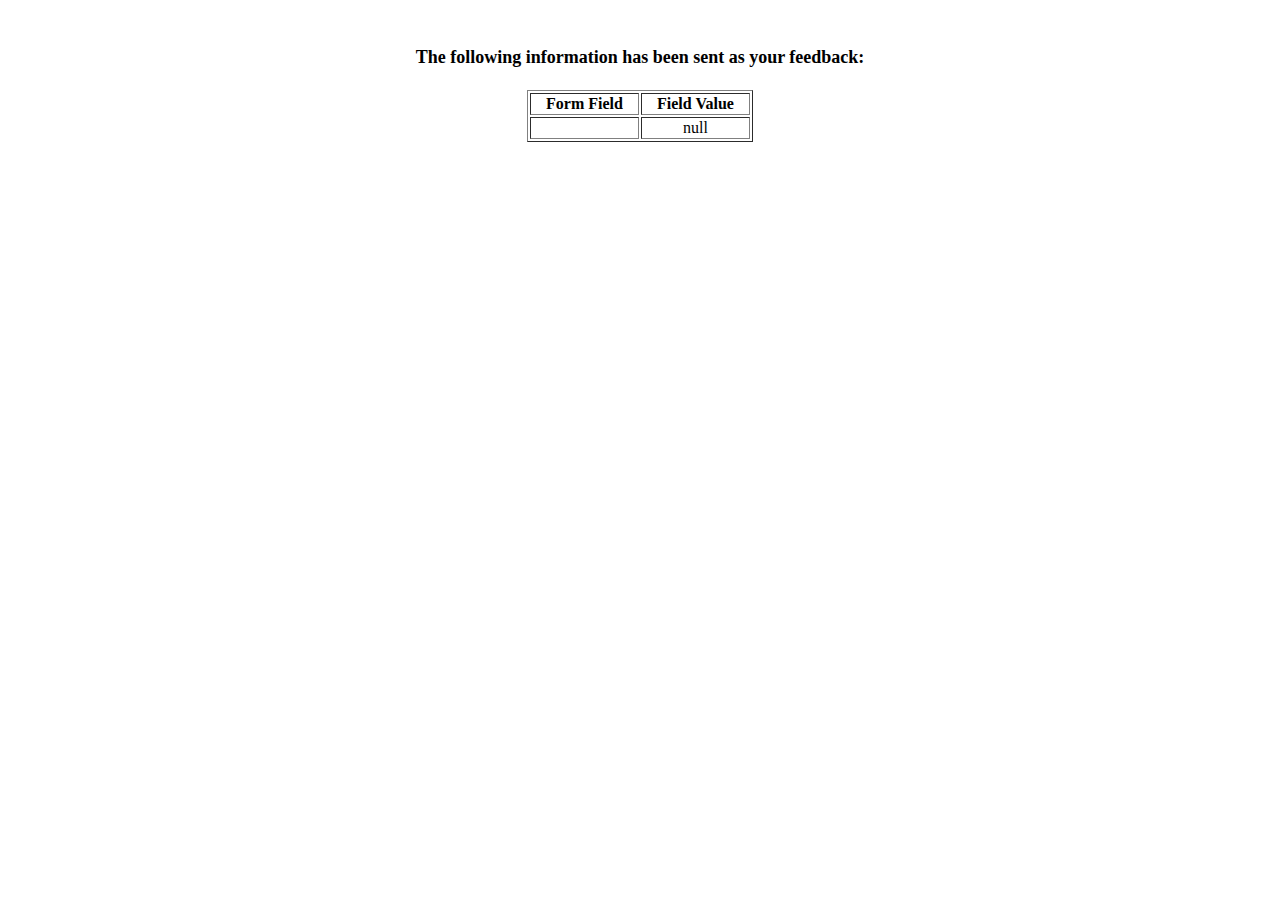
<file: show_data.html>
<html>
<head>
<title>Feedback Sent</title>
</head>
<body>
<p align=center>&nbsp;</p>
<h1 align=center><font size="+1">The following information has been sent as your
  feedback:</font></h1>

<table border="1" align=center width="226">
  <tr>
    <th align="center">Form Field</th>
    <th align="center">Field Value</th>
  </tr>

<script language="javascript">
var args = location.search.substr(1).split('&');
for (var i = 0; i < args.length; ++i) {
  var parts = args[i].split('=');
  if (parts != null) {
    var field = parts[0];
    var value = parts[1];
    if (value == null) {
      value = "null"
    }
    else {
      value = '"' + unescape(value.replace(/\+/g, ' ')) + '"';
    }

    document.writeln('<tr><td align="center">' + field + '</td>');
    document.writeln('<td align="center">' + value + '</td></tr>');
  }
}
</script>

<noscript>
<tr><td>
<p>You need to turn on Javascript in your browser.</p>

<p>In Microsoft Internet Explorer 4 or greater:</p>
<ul>
<li>From the "Tools" menu (in IE 4, it's the "View" menu), select "Internet Options".</li>
<li>Click on the "Security" tab.</li>
<li>Click on the "Custom Level" button. (In IE 4, select "Custom"
and then click on "Settings...".)</li>
<li>Under "Active scripting" make sure "Enable" is selected.</li>
</ul>

<p>In Netscape version 4 or greater:</p>
<ul>
<li>From the <b>Edit</b> menu, select <b>Preferences</b>.</li>
<li>In the <b>Category</b> list on the left, click on the word "Advanced".</li>
<li>In the panel on the right, make sure "Enable JavaScript" is checked.</li>
<li>Click the <b>OK</b> button.</li>
</ul>

</td></tr>
</noscript>

</table>
</body>
</html>
</file>
<file: assets/styles/colors.css>
:root {
    --test: green;
    --black1: rgba(0, 0, 0, 0.8);
    --black2: #222222;
    --white1: rgba(255, 255, 255);
    --red1: rgb(83, 1, 1);
    --red2: rgba(224, 4, 4, 0.5);
    --red3: rgba(66, 4, 4, 0.582);
    --blue1: rgba(22, 115, 221, 0.4);
    --lightBlue: #c3b8eb;


    --navbar-boxShadow: 5px -8px 40px 30px var(--red2);

    --background-boxShadow: 5px 15px 50px 4px var(--red2);
}
</file>
<file: assets/styles/generalStyle.css>
* {
    margin: 0;
    padding: 0;
    font-family: sans-serif;
}

.banner {
    /* width: 100%; */
    background-image: linear-gradient(var(--black1), var(--black1)), url(../img/design1_image1.jpg);
    background-size: cover;


}

.bannerAbout {
    background-image: linear-gradient(var(--black1), var(--black1)), url(../img/design1_image2.jpg);
    background-size: cover;
}

.bannerRules {
    background-image: linear-gradient(var(--black1), var(--black1)), url(../img/hockey_1.jpg);
    background-size: cover;
}

.gameInfoBanner {
    background-image: linear-gradient(var(--black1), var(--black1)), url(../img/hockey_2.jpg);
    background-size: cover;
}

.contactBanner {
    background-image: linear-gradient(var(--black1), var(--black1)), url(../img/hockey_3.jpg);
    background-size: cover;
}

.navbar {
    width: 85%;
    margin: auto;
    /* padding: 5px 0; */
    /* padding: 3px; */
    display: flex;
    align-items: center;
    justify-content: space-evenly;
    /* background: black; */
    margin-bottom: 8px;



}

.logo {
    width: 65px;
    cursor: pointer;
}

.nav-links ul li {
    list-style: none;
    display: inline-block;
    margin: 0 20px;
    position: relative;
}

.nav-links ul li a {
    text-decoration: none;
    color: #fff;
    text-transform: uppercase;

}


#home::after {
    content: '';
    display: flex;
    box-shadow: var(--navbar-boxShadow);

}

#about::after {
    content: '';
    display: flex;
    box-shadow: var(--navbar-boxShadow);

}

#rules::after {
    content: '';
    display: flex;
    box-shadow: var(--navbar-boxShadow);
}

#gameInfo::after {
    content: '';
    display: flex;
    box-shadow: var(--navbar-boxShadow);

}

#registration::after {
    content: '';
    display: flex;
    box-shadow: var(--navbar-boxShadow);

}


#contact::after {
    content: '';
    display: flex;
    box-shadow: var(--navbar-boxShadow);
}


.nav-links ul li::after {
    content: '';
    height: 3px;
    width: 0;

    background: rgba(255, 255, 255, 0.274);

    position: absolute;
    left: 0;
    bottom: -10px;
    transition: 0.5s;
}

.nav-links ul li {

    transition: 0.5s;
}

.nav-links ul li:hover {
    transform: scale(1.2);
}

.nav-links ul li:hover::after {
    width: 100%;
}



.mainFlexContainer {
    font-family: "Roboto", sans-serif;

    background: var(--black1);
    color: var(--white1);
    opacity: 0.7;

    width: 70%;
    margin: 0 auto;

    padding: 20px;
    border-radius: 20px;


    display: flex;
    flex-direction: column;
    justify-content: space-evenly;
    align-items: center;
    flex-wrap: wrap;
    gap: 10px;

}

footer {
    background-color: black;
    color: white;
    height: 2rem;
    display: flex;
    align-items: center;
    justify-content: center;
    margin-top: 10px;
}
</file>
<file: assets/styles/index.css>
/* @import url('./colorstyles.css'); */

.mainFlexContainer {
    flex-direction: row;
}


.mainFlexContainer h3.year {
    text-align: center;
    border-bottom: 1px solid #b1b1b1;
}

.mainFlexContainer h2,
.mainFlexContainer h3 {
    font-size: 30px;
    width: 100%;


}

.mainFlexContainer .event {

    display: flex;
    border: 8px;
    margin: 32px 0;
    border-radius: 8px;

    background: var(--red1);
    /* box-shadow: 10px -20px 90px 0px var(--red1); */
    /* background: var(--test); */
    /* width: 100%; */
}

.mainFlexContainer .event:hover {
    box-shadow: 10px -10px 90px 10px var(--red1);
}


.event .event-left {
    background: var(--black2);
    min-width: 82px;
    display: flex;
    align-items: center;
    justify-content: center;

    color: var(--white1);
    padding: 8px 48px;
    font-weight: bold;
    text-align: center;
    border-radius: 8px 0 0 8px;
}

.event .event-left .date {
    font-size: 56px;

}

.event .event-left .month {
    font-size: 16px;
    font-weight: normal;
}

.event .event-right {
    display: flex;
    flex-direction: column;
    justify-content: center;
    padding: 0 24px;


}



.event .event-right h3.event-title {
    font-size: 24px;
    margin: 24px 0 10px 0;
    text-transform: uppercase;
}

.event-description,
.event-title {
    color: var(--white1);
}

.event .event-right .event-timing {
    background: var(--lightBlue);
    display: flex;
    align-items: center;
    justify-content: center;
    width: 100px;
    padding: 6px;
    border-radius: 16px;
    margin: 24px 0;
    font-size: 14px;

    color: var(--black1);
}

.event .event-right .event-timing img {
    height: 20px;
    padding-right: 6px;
}
</file>
<file: assets/styles/about.css>
.card {
    color: var(--white1);
    text-align: center;
    border: 1px solid rgba(255, 255, 255, 0.3);
    background: rgba(255, 255, 255, 0.2);

    /* background: rgba(167, 0, 0, 0.356); */
    border-radius: 16px;
    /* box-shadow: 5px 20px 30px 10px rgba(133, 1, 1, 0.651); */

    padding: 2px;
    width: 80%;
    transition: 1.5s;
}

.card:hover {
    box-shadow: var(--background-boxShadow);
    background: rgba(49, 37, 37, 0.678);
    border: 1px solid rgba(75, 2, 2, 0.658);
    transform: scale(1.09);

}

.card p {
    font-size: 16px;
    margin: 10px auto;
    max-width: 330px;
    max-width: 100%;
}



.card img {
    width: 100px;
}


.card h2 {
    font-size: 25px;
    font-weight: 600;
    margin-top: 10px;
}


.missionInfo-container {

    width: 80%;
    display: flex;
    justify-content: space-evenly;

}

.missionInfo-container .card {
    width: 250px;
    height: 350px;

}
</file>
<file: assets/styles/contact.css>
@import url('https://fonts.googleapis.com/css2?family=Roboto:ital,wght@0,300;0,400;0,500;0,700;0,900;1,300;1,400;1,500;1,700&display=swap');

.mainFlexContainer .title {


    font-size: 2em;

}

.mainFlexContainer .title h2 {
    font-weight: 500;
}

.box {
    /* position: relative; */
    display: flex;
    flex-direction: row;
    justify-content: center;
    gap: 1em;
}

.form {

    background-color: var(--black2);

    border-radius: 30px;
}

.infoMapContainer {
    display: flex;
    flex-direction: column;
    gap: 1em;
}





.contact {
    padding: 40px;
}

.contact h3 {
    font-weight: 500;
    font-size: 1.4em;
    margin-bottom: 10px;
}

.formBox {
    position: relative;
    width: 30rem;
}

.formBox .row50 {
    display: flex;
    gap: 20px;

}

.inputBox {
    display: flex;
    flex-direction: column;
    margin-bottom: 10px;
    width: 50%;
}

.formBox .row100 .inputBox {
    width: 100%;
}



.inputBox label {
    margin-top: 10px;
    margin-bottom: 5px;
}

.inputBox input,
.inputBox textarea {
    padding: 10px;
    font-size: 1.1em;
    outline: none;
    border: 1px solid #333
}

.inputBox textarea {
    resize: none;
    min-height: 220px;
    margin-bottom: 10px;
}

.inputBox input[type="submit"] {
    background-color: #ff578b;
    background-color: var(--red1);
    color: var(--white1);
    border: none;
    font-size: 1.1em;
    max-width: 120px;
    font-weight: 500;
    cursor: pointer;
    padding: 14px 15px;
    border-radius: 10px;
}

/* info */
.info {
    /* background: #0e3959; */
    background: var(--black2);
    border-radius: 30px;
}

.infoBox img {
    width: 24px;
}

.info .infoBox div {
    display: flex;
    align-items: center;
    margin-bottom: 10px;
}

.info .infoBox div span {
    min-width: 40px;
    height: 40px;

    /* background-color: #18b7ff; */
    background-color: var(--red2);
    display: flex;
    justify-content: center;
    align-items: center;
    font-size: 1.5em;
    border-radius: 50%;
    margin-right: 15px;

}

.info .infoBox div span img {
    filter: invert(100%);

}

.info .infoBox div p {
    color: #fff;
    font-size: 1.1em;
}

.info .infoBox div a {
    text-decoration: none;
    color: #fff;
    font-size: 1.1em;
}

.sci {
    margin-top: 40px;
    display: flex;
    justify-content: center;
}

.sci li {
    list-style-type: none;
    margin-right: 15px;

}

.sci li a img {
    filter: invert(60%);
    width: 2em;
    transition: 0.5s;
}

.sci li a img:hover {
    transform: scale(1.05);
    filter: invert(100%);

}

.map {
    padding: 0;
    height: 100%;
}



.map iframe {
    width: 100%;
    height: 100%;
    border-radius: 10px;
}
</file>
<file: assets/styles/game_info.css>
p {
    align-self: flex-start;
}

table {
    padding: 40px;
    text-align: center;
    border-collapse: collapse;
    /* width: 25em; */
    width: 100%;
    height: 500px;
    background-color: rgba(175, 1, 1, 0.781);
    background-color: rgba(0, 0, 0, 0.781);
    border-radius: 20px;
    box-shadow: var(--background-boxShadow);
    margin: 25px auto;


}

table thead tr {
    border-bottom: 1px solid grey;
}

table thead tr th {
    font-size: 16px;
    letter-spacing: 1px;
    padding: 4px;
}

/* table tbody .rowLile {
    border-bottom: 1px solid grey;
} */

table tbody tr.rowLine {
    border-bottom: 1px solid grey;

}

table tbody tr td {
    padding: 15px;
}

tr:nth-child(even) {
    background: rgba(104, 1, 1, 0.582);
    background: rgba(34, 32, 32, 0.664);
}

tr:nth-child(odd) {

    background: rgba(61, 0, 0, 0.952);
    background: rgba(0, 0, 0, 0.952);

}



tbody:hover td[rowspan],
tr:hover td {

    background: var(--red3);

}

tbody tr {
    transition: 0.5s;
}

tbody:hover tr {
    transform: scale(1.05);
}

p a {
    color: rgb(251, 255, 0);
}

.maps-Container {

    /* background-color: green; */
    width: 100%;
    padding: 10px;
    display: flex;
    gap: 20px;
    flex-wrap: wrap;
    justify-content: space-evenly;
}

.map-card {
    background-color: rgba(255, 255, 255, 0.2);

    width: 300px;
    height: fit-content;
    padding-bottom: 10px;
    /* border-radius: 20px; */
    display: flex;
    flex-direction: column;
    align-items: center;

    gap: 10px;
    /* padding: 1px; */
    border-radius: 10px;
}

.map-card>iframe {
    /* width: 95%; */
    border-radius: 10px 10px 0px 0px;
}

.maps-Container .map-card:hover {
    transition: 0.5s;
    /* background-color: red; */
    /* scale: 105%; */
    transform: scale(1.09);
}

.tooltip {

    position: relative;
    cursor: pointer;


    /* flex-wrap: wrap; */
    /* align-items: flex-start; */
    /* border-bottom: 2px dotted;
    padding: 7px;
    font-size: 25px;
    font-weight: bold;
    font-family: sans-serif; */
    /* transition: opacity 2s ease-out 0s; */
}

.tooltipText {
    position: absolute;

    left: 60%;
    bottom: 200%;


    transform: translateX(-10%);
    /* display: flex;
    flex-direction: column;
    align-items: center;
    justify-content: space-around;
    gap: 90px; */
    color: #fff;
    border-radius: 7px;
    visibility: hidden;
    opacity: 0;
    transition: opacity 1.8s linear 0s;
    transition: 1s;

}

/* .tooltipText.xx {
    visibility: visible;
} */

.tooltipText .map-card {
    background-color: var(--black2);
}




.tooltip:hover .tooltipText {

    visibility: visible;
    opacity: 1;
}
</file>
<file: assets/styles/registration.css>
form {

    display: flex;
    flex-direction: column;
    background-color: var(--black2);

    border-radius: 30px;

    padding: 20px;
    gap: 30px;
    align-items: center;

}

fieldset {
    display: flex;
    flex-direction: column;
    /* flex-wrap: wrap; */

    /* align-items: flex-start; */
    gap: 20px;
    width: 80%;
    /* margin: 0 auto; */
    padding: 10px;
}

.inputBox {
    display: flex;
    flex-direction: column;
    gap: 10px;

    width: 50%;
    /* flex-shrink: 2; */


}

.school select {
    padding: 10px;
    width: 50%;
    margin-bottom: 25px;
}



.closestSchool {
    display: flex;
    flex-direction: column;

    /* font-size: 2rem; */
}



.inputBox input {
    padding: 6px;
    font-size: 1.1em;
    outline: none;
    /* border: 1px solid #333 */
}

.row50 {
    display: flex;
    gap: 20px;
    padding: 10px;

    justify-content: space-evenly;

}

.uniform-size {
    display: flex;
    flex-direction: row;
    gap: 30px;
}

.uniform-size :is(.left, .right) {
    display: flex;
    flex-direction: column;

    gap: 10px;
}

input[type="reset"],
input[type="submit"] {

    padding: 10px;
    width: 200px;
    width: 40%;
    border: none;

    border-radius: 10px;
    color: var(--white1);
    cursor: pointer;
    font-size: 20px;
    font-weight: 600;
}

input[type="reset"] {
    background-color: rgb(143, 15, 15);
}

input[type="submit"] {

    background-color: rgb(10, 119, 65);
}

#submitRow {
    width: 80%;

}
</file>
<file: assets/styles/rules.css>
.listRules {
    padding: 10px;
    margin: 10px;
}

.listRules * {
    margin: 10px;
    /* display: inline-block; */
}

article>h2 {
    margin: 10px;
}

ol ol {
    list-style-type: lower-alpha;
    list-style-position: inside;

    /* list-style-position: inside; */
    /* padding: 20px; */
    /* text-align: start; */
}

dd {
    margin: 10px;
}

dd ul li {
    list-style-position: inside;
    list-style-type: circle;
}
</file>
